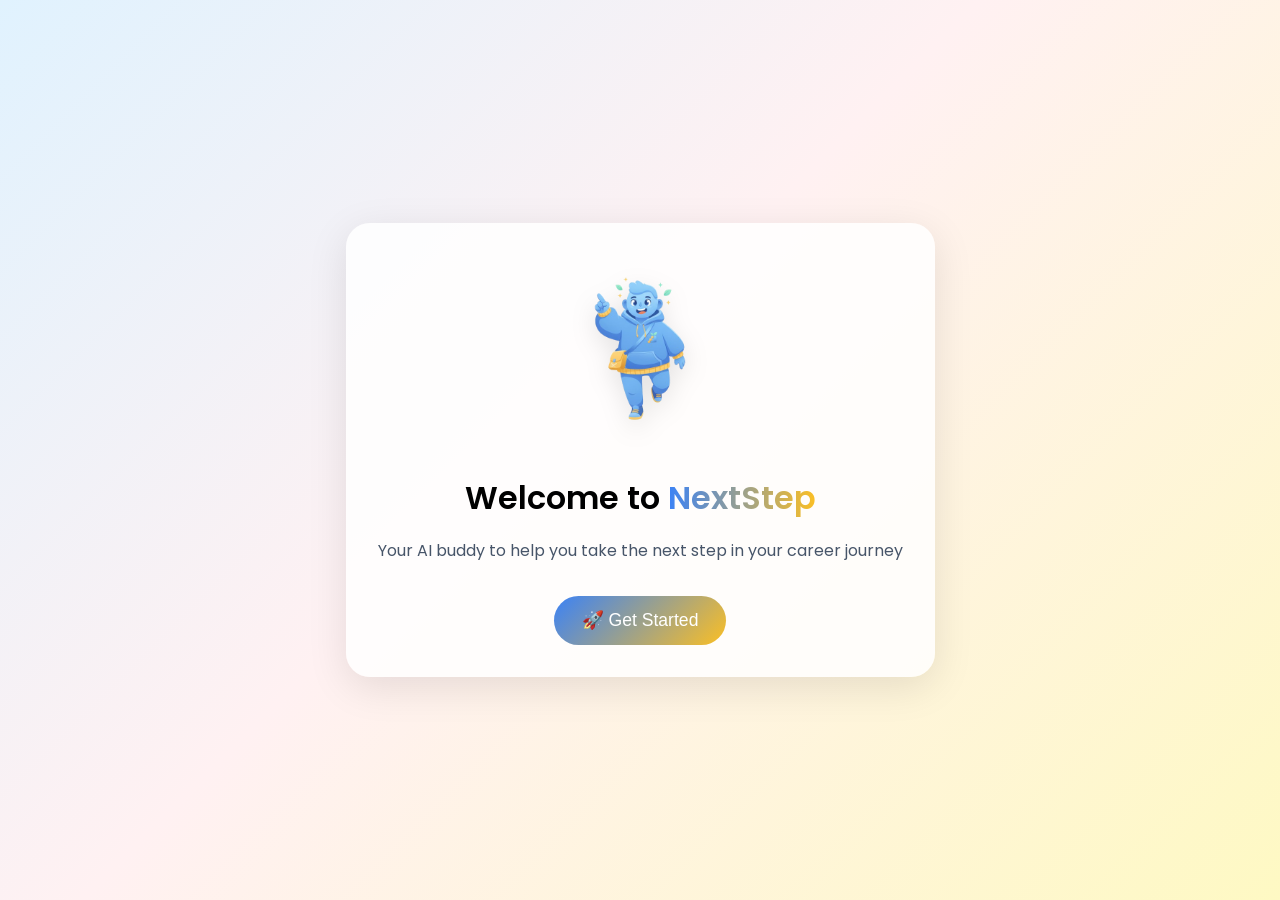
<file: docs/index.html>
<!DOCTYPE html>
<html lang="en">
<head>
  <meta charset="UTF-8" />
  <meta name="viewport" content="width=device-width, initial-scale=1.0" />
  <title>NextStep – Welcome</title>
  <link rel="stylesheet" href="./styles/about.css" />
  <link href="https://fonts.googleapis.com/css2?family=Poppins:wght@400;600&display=swap" rel="stylesheet">
</head>
<body>
  <main class="welcome">
    <img src="./assets/maskot.png" alt="NextStep Mascot" class="mascot" />

    <h1 class="title">Welcome to <span>NextStep</span></h1>
    <p class="subtitle">
      Your AI buddy to help you take the next step in your career journey
    </p>

    <button class="start-btn" onclick="location.href='chat.html'">
      🚀 Get Started
    </button>
  </main>
</body>
</html>
</file>
<file: docs/styles/about.css>
:root {
  --blue: #3b82f6;
  --amber: #fbbf24;
}

body {
  margin: 0;
  font-family: 'Poppins', sans-serif;
  background: linear-gradient(135deg, #E0F2FE 0%, #FFF1F2 45%, #FEF9C3 100%);
  min-height: 100vh;
  display: flex;
  justify-content: center;
  align-items: center;
}

.welcome {
  text-align: center;
  max-width: 600px;
  padding: 2rem;
  background: rgba(255, 255, 255, 0.85);
  border-radius: 24px;
  box-shadow: 0 10px 40px rgba(0, 0, 0, 0.1);
}

.mascot {
  width: 180px;
  height: auto;
  margin-bottom: 1.5rem;
  filter: drop-shadow(0 8px 12px rgba(0,0,0,0.1));
}

.title {
  font-size: 2rem;
  font-weight: 600;
  margin: 0.5rem 0;
}
.title span {
  background: linear-gradient(90deg, var(--blue), var(--amber));
  -webkit-background-clip: text;
  background-clip: text;
  color: transparent;
}

.subtitle {
  color: #475569;
  font-size: 1rem;
  line-height: 1.6;
  margin-bottom: 2rem;
}

.start-btn {
  padding: 14px 28px;
  font-size: 1.1rem;
  border: none;
  border-radius: 999px;
  background: linear-gradient(135deg, var(--blue), var(--amber));
  color: white;
  cursor: pointer;
  transition: transform 0.1s ease, filter 0.2s ease;
}
.start-btn:hover {
  filter: brightness(1.05);
}
.start-btn:active {
  transform: scale(0.97);
}

@media (max-width: 600px) {
  .title { font-size: 1.6rem; }
  .subtitle { font-size: 0.95rem; }
  .mascot { width: 140px; }
}
</file>
